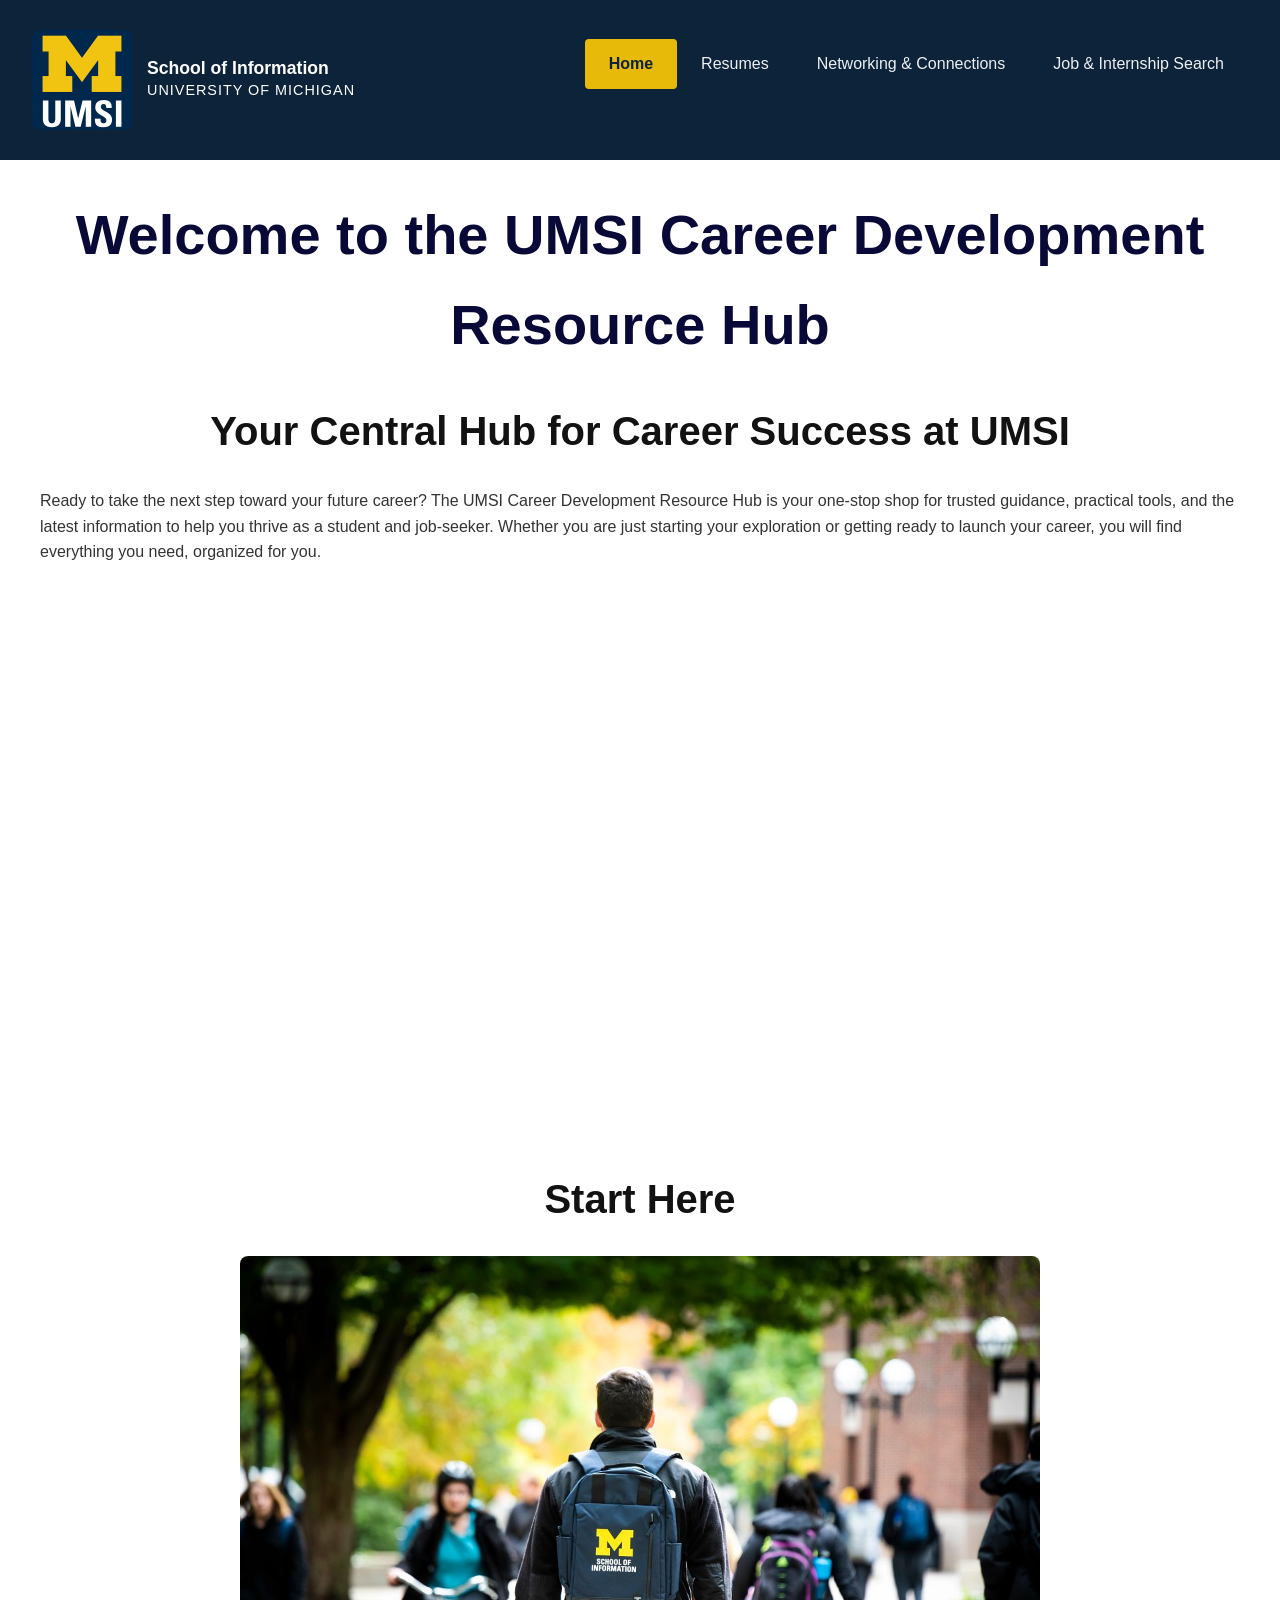
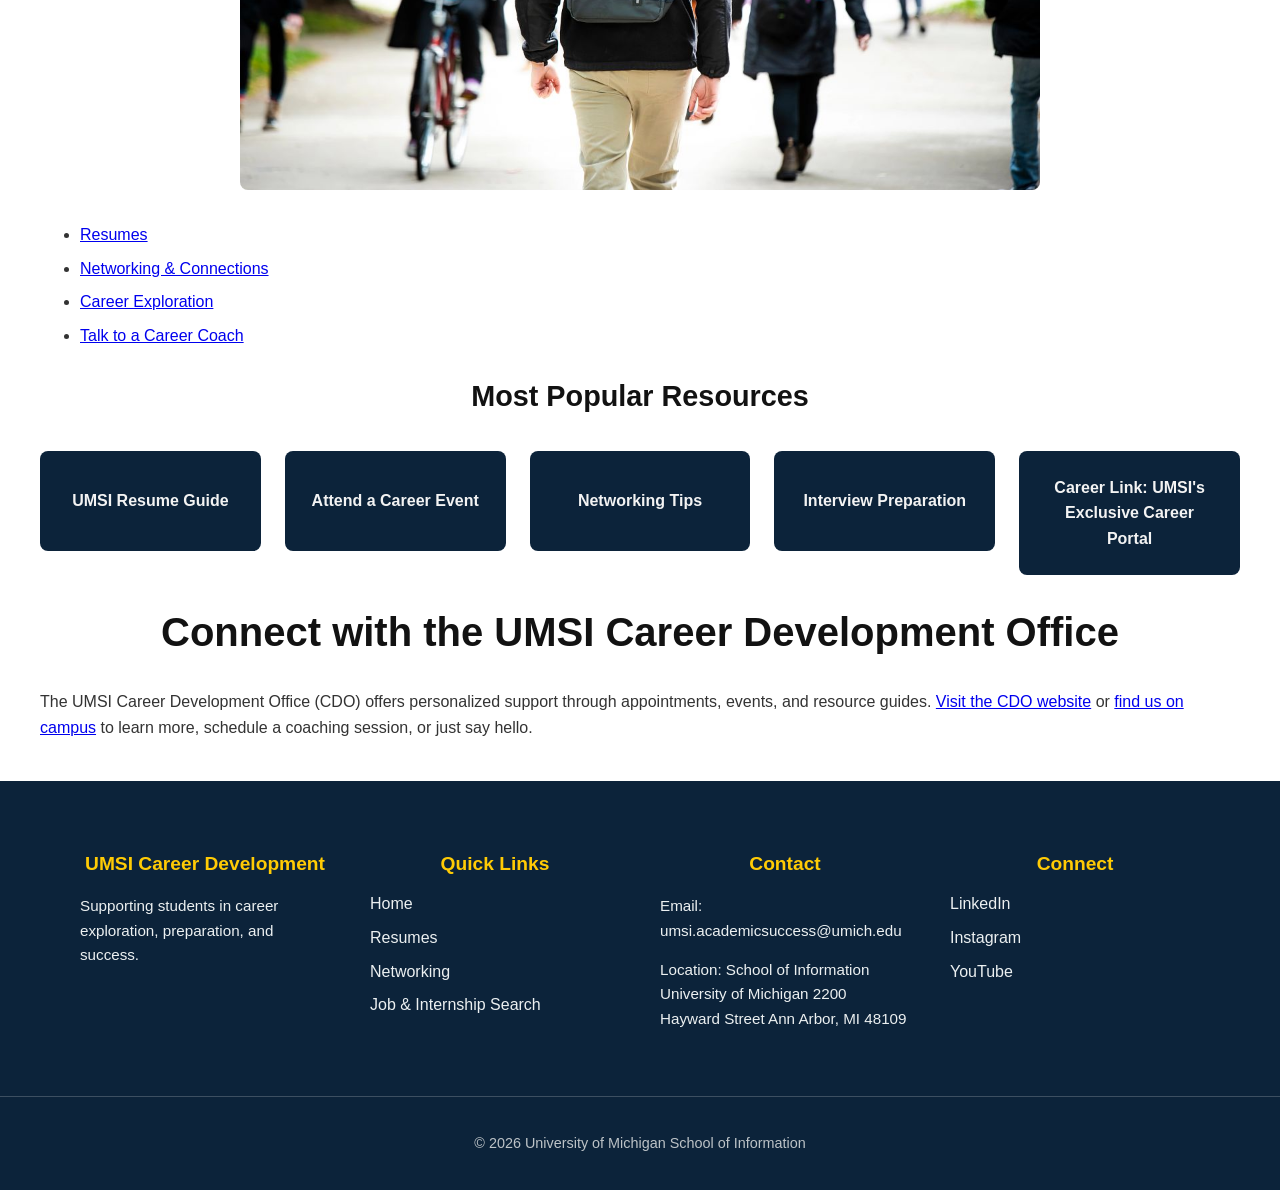
<file: index.html>
<!DOCTYPE html>
<html lang="en">
<head>
    <meta charset="UTF-8">
    <meta name="viewport" content="width=device-width, initial-scale=1.0">
    <link rel="stylesheet" href="css/html5reset.css">
    <link rel="stylesheet" href="css/style.css">
    <title>MSI Career Development Resource Hub</title>
</head>
<body>
 
    <header class="header">
        <a href="#main-content" class="skip-link">Skip to Main Content</a>
        <div class="logo-title">
          <img src="images/UMSI_signature_vertical_informal_solidblue.jpg" alt="UMSI Logo">
          <div class="logo-text">
            <span class="school-name">School of Information</span>
            <span class="university-name">University of Michigan</span>
          </div>
        </div>
        <nav>
            <ul>
                <li><a href="index.html" class="active">Home</a></li>
                <li><a href="resume.html">Resumes</a></li>
                <li><a href="networking.html">Networking & Connections</a></li>
                <li><a href="internship.html">Job & Internship Search</a></li>
            </ul>
        </nav>
    </header>
 
    <main id="main-content">
        <h1>Welcome to the UMSI Career Development Resource Hub</h1>
 
        <section>
            <h2>Your Central Hub for Career Success at UMSI</h2>
            <p>
                Ready to take the next step toward your future career? The UMSI Career Development Resource Hub is your one-stop shop for trusted guidance, practical tools, and the latest information to help you thrive as a student and job-seeker. Whether you are just starting your exploration or getting ready to launch your career, you will find everything you need, organized for you.
            </p>
            <iframe src="https://www.youtube.com/embed/GSjGeDYJ5Nk?si=qhxJPRTIT___x8hG" title="YouTube video player" allow="accelerometer; autoplay; clipboard-write; encrypted-media; gyroscope; picture-in-picture; web-share" referrerpolicy="strict-origin-when-cross-origin" allowfullscreen></iframe>
        </section>

        <section>
            <h2>Start Here</h2>
            <div>
                <img src="images/UMSI_CampusFall_UMSIBackpack_02.jpg" alt="A student wears a UMSI backpack in fall in the diag.">
                <ul>
                    <li><a href="resume.html">Resumes</a></li>
                    <li><a href="networking.html">Networking & Connections</a></li>
                    <li><a href="https://umich.instructure.com/courses/137916/modules#:~:text=Module%20Sub%20Header-,Career%20Exploration,-External%20Url">Career Exploration</a></li>
                    <li><a href="https://umich.instructure.com/courses/137916/pages/talk-to-a-career-coach">Talk to a Career Coach</a></li>
                </ul>
            </div>
 
            <div class="popular-resources">
                <h3>Most Popular Resources</h3>
                <ul>
                    <li><a href="https://docs.google.com/document/d/1_1GfDJyVGIgE82MZjVhuWT_aB_2Hcj1NN62FUCXoR_o/edit?tab=t.0" target="_blank" rel="noopener noreferrer">UMSI Resume Guide</a></li>
                    <li><a href="https://umich.instructure.com/courses/137916/pages/attend-an-event" target="_blank" rel="noopener noreferrer">Attend a Career Event</a></li>
                    <li><a href="https://docs.google.com/document/d/18HMt79BU8ovGf9z7_P7No5tuwUS6qHNW5u0sgrepLtE/edit?tab=t.0" target="_blank" rel="noopener noreferrer">Networking Tips</a></li>
                    <li><a href="https://docs.google.com/presentation/d/15n-XqsFEntdbkZz89K-ohf7Or1NnCt5CQNDG-6fh2a0/edit?usp=sharing" target="_blank" rel="noopener noreferrer">Interview Preparation</a></li>
                    <li><a href="https://si-umich.12twenty.com/Login" target="_blank" rel="noopener noreferrer">Career Link: UMSI's Exclusive Career Portal</a></li>
                </ul>
            </div>
        </section>
 
        <section>
            <h2>Connect with the UMSI Career Development Office</h2>
            <p>
                The UMSI Career Development Office (CDO) offers personalized support through appointments, events, and resource guides. <a href="https://umich.instructure.com/courses/137916" target="_blank" rel="noopener noreferrer">Visit the CDO website</a> or <a href="https://www.si.umich.edu/about-umsi/getting-umsi" target="_blank" rel="noopener noreferrer">find us on campus</a> to learn more, schedule a coaching session, or just say hello.
            </p>
        </section>
       
        <!-- Content taken & modified from UMGPT with the prompt, "Write me a webpage of intro content to help meet the following requirements - this is for the home page": and then pasted in the client objectives & project requirements"
        UMGPT. (2025). UMGPT ( GPT-4.1 August 25th version) [Large language model]. -->
    </main>
 
<footer>
    <div class="footer-container">

        <div class="footer-section">
            <h3>UMSI Career Development</h3>
            <p>Supporting students in career exploration, preparation, and success.</p>
        </div>

        <div class="footer-section">
            <h3>Quick Links</h3>
            <ul>
                <li><a href="index.html">Home</a></li>
                <li><a href="resume.html">Resumes</a></li>
                <li><a href="networking.html">Networking </a></li>
                <li><a href="internship.html">Job & Internship Search</a></li>
            </ul>
        </div>

        <div class="footer-section">
            <h3>Contact</h3>
            <p>Email: umsi.academicsuccess@umich.edu</p>
            <p>Location: School of Information
              University of Michigan
              2200 Hayward Street
              Ann Arbor, MI 48109</p>
        </div>

        <div class="footer-section">
            <h3>Connect</h3>
            <ul>
                <li><a href="linkedin.com/school/university-of-michigan---school-of-information/">LinkedIn</a></li>
                <li><a href="https://www.instagram.com/umschoolofinformation">Instagram</a></li>
                <li><a href="https://www.youtube.com/user/schoolofinformation">YouTube</a></li>
            </ul>
        </div>

    </div>

    <div class="footer-bottom">
        <p>© <span id="year"></span> University of Michigan School of Information</p>
    </div>

    </footer>
  <script>
    document.getElementById("year").innerHTML = new Date().getFullYear();
  </script>
</body>
</html>
</file>
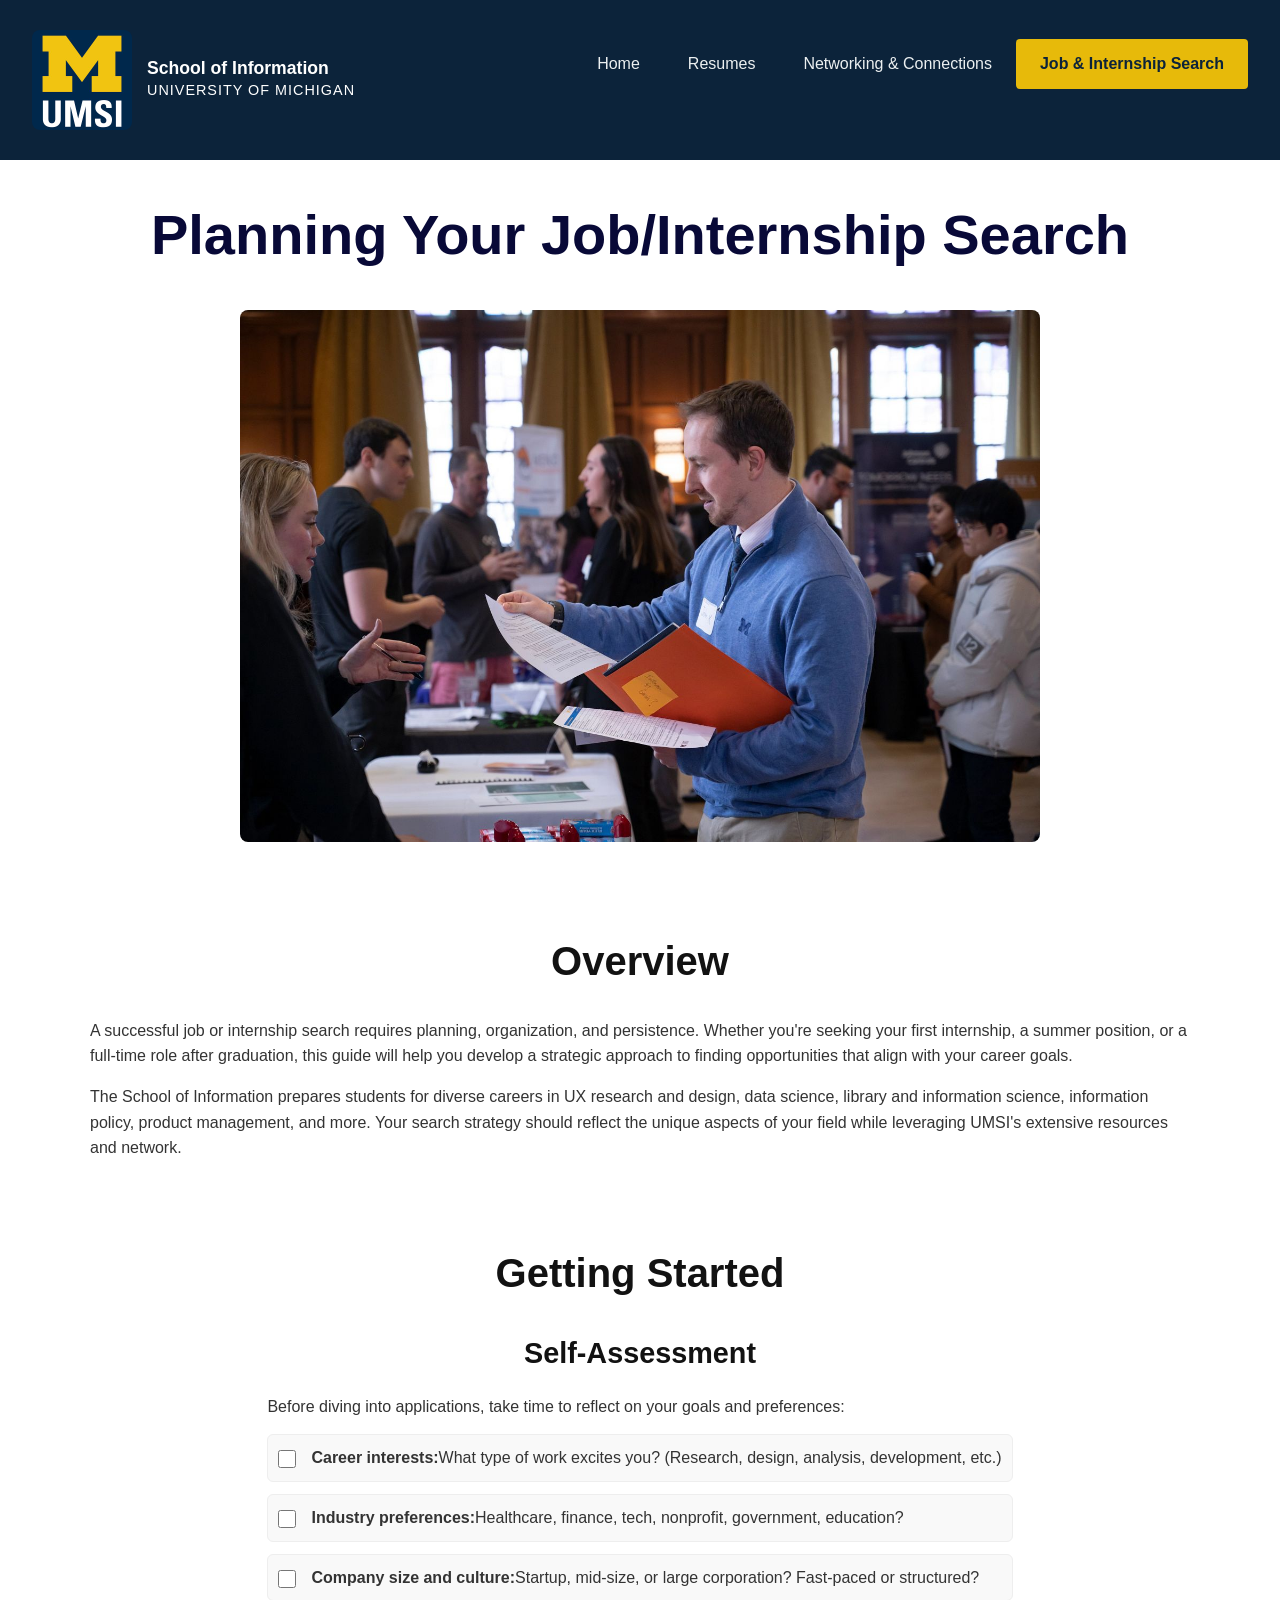
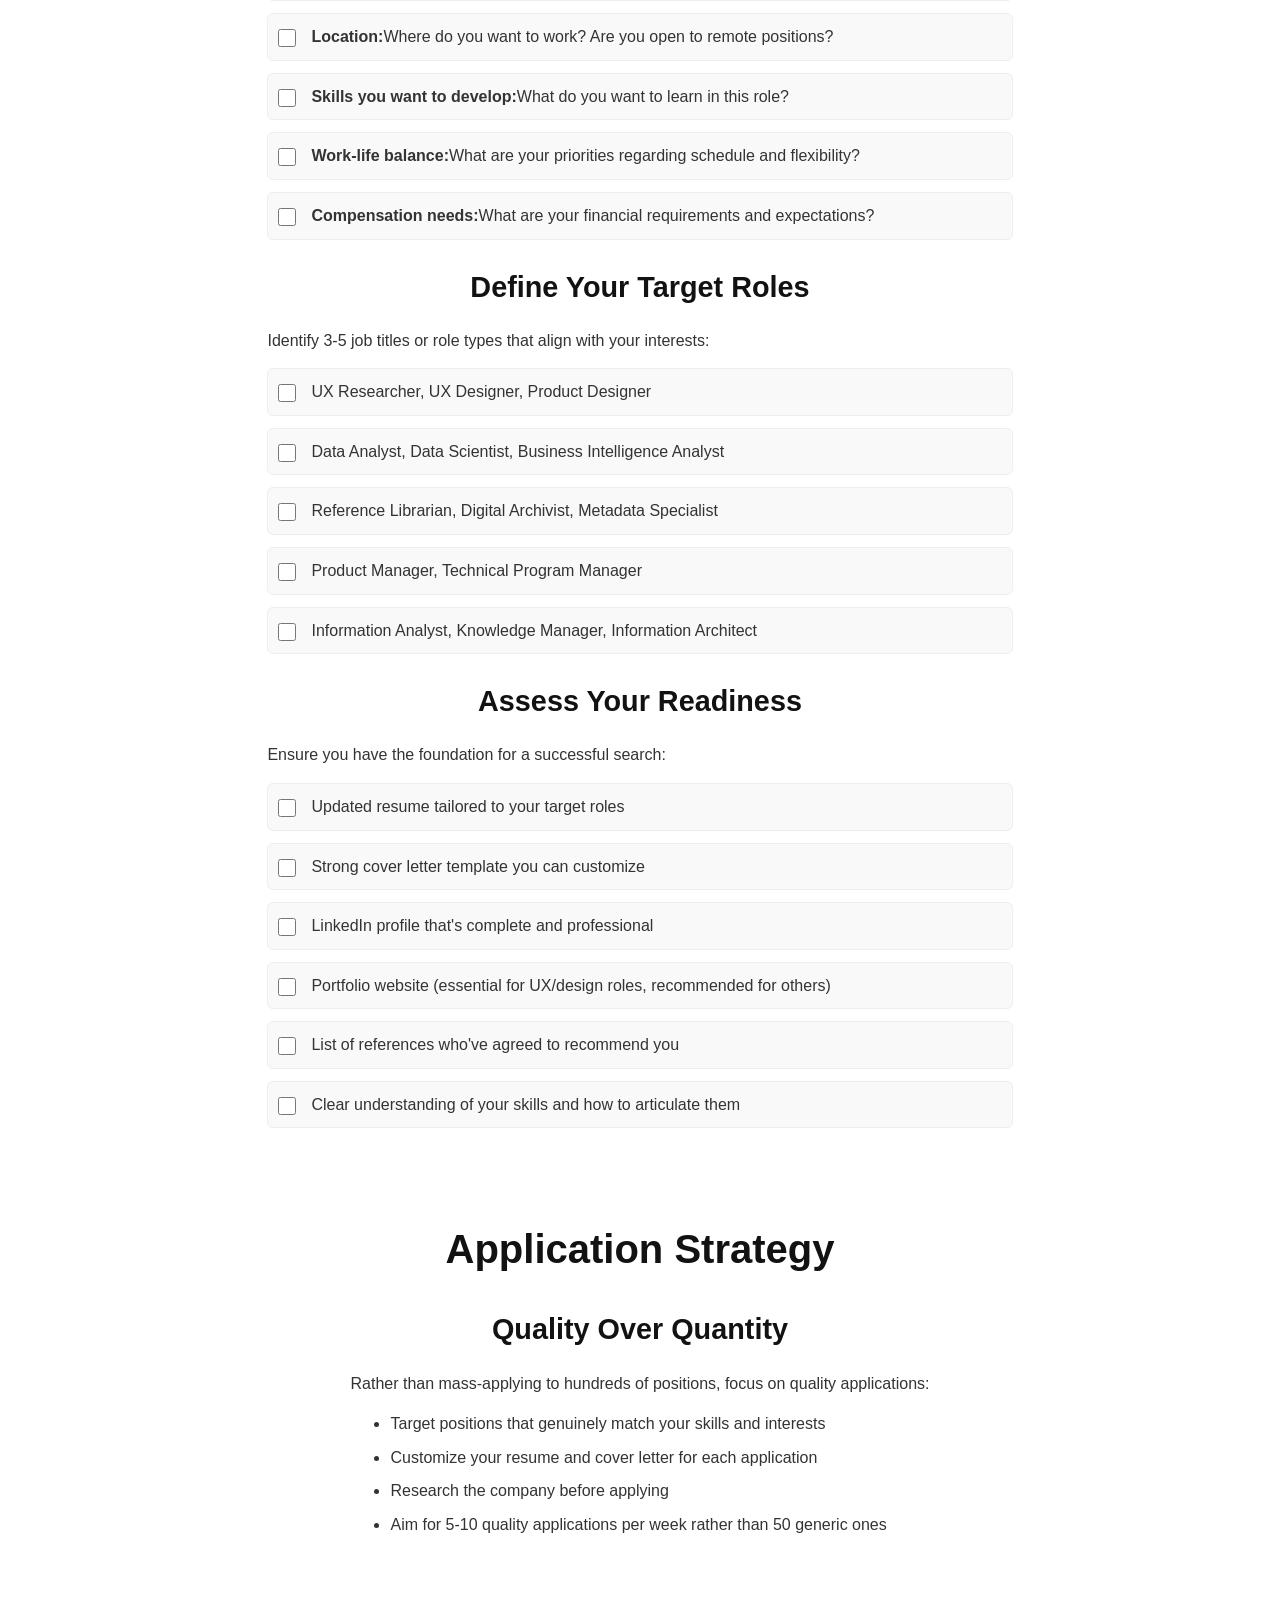
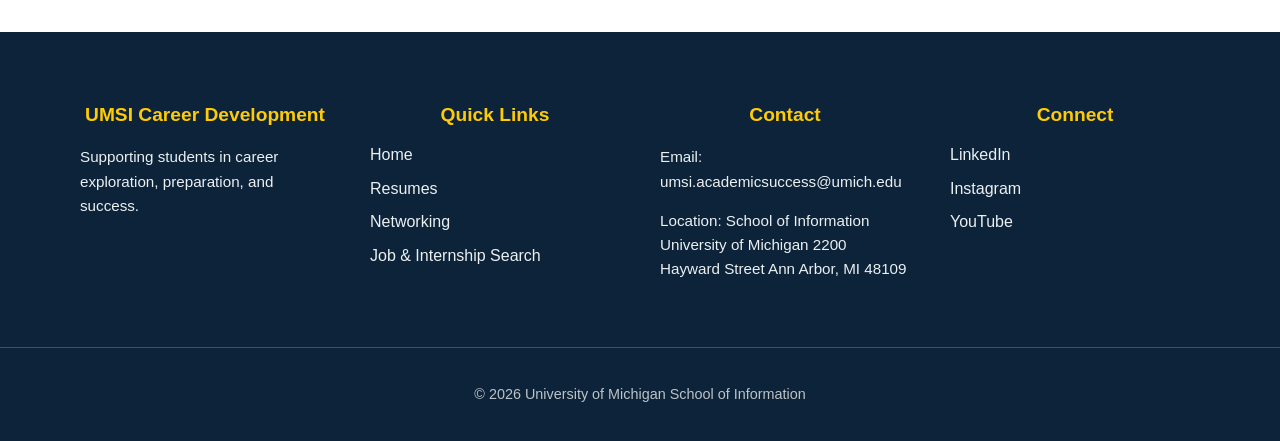
<file: internship.html>
<!DOCTYPE html>
<html lang="en">
<head>
    <meta charset="UTF-8">
    <meta name="viewport" content="width=device-width, initial-scale=1.0">
    <link rel="stylesheet" href="css/html5reset.css">
    <link rel="stylesheet" href="css/style.css">
    <title>Internship</title>
</head>
<body>
 
    <header>
        <a href="#main-content" class="skip-link">Skip to Main Content</a>
        <div class="logo-title">
          <img src="images/UMSI_signature_vertical_informal_solidblue.jpg" alt="UMSI Logo">
          <div class="logo-text">
            <span class="school-name">School of Information</span>
            <span class="university-name">University of Michigan</span>
          </div>
        </div>
        <nav>
            <ul>
                <li><a href="index.html">Home</a></li>
                <li><a href="resume.html">Resumes</a></li>
                <li><a href="networking.html">Networking & Connections</a></li>
                <li><a href="internship.html" class="active">Job & Internship Search</a></li>
            </ul>
        </nav>
    </header>
 
    <main id="main-content">
        <h1>Planning Your Job/Internship Search</h1>
        <img src="images/umsi_careerfair.1.26.2312.jpg" alt="Student connecting with a recruiter at a UM career fair.">
 
        <div class="content-container">
            <section id="int-overview">
                <!-- Content below was generated by Claude.ai -->
                <h2>Overview</h2>
                <p>A successful job or internship search requires planning, organization, and persistence. Whether you're seeking your first internship, a summer position, or a full-time role after graduation, this guide will help you develop a strategic approach to finding opportunities that align with your career goals.</p>
                <p>The School of Information prepares students for diverse careers in UX research and design, data science, library and information science, information policy, product management, and more. Your search strategy should reflect the unique aspects of your field while leveraging UMSI's extensive resources and network.</p>
            </section>
 
            <section id="search-checklist">
                <h2>Getting Started</h2>
                
                <h3>Self-Assessment</h3>
                <p>Before diving into applications, take time to reflect on your goals and preferences:</p>
                <ul class="interactive-list">
                    <li><label><input type="checkbox"> <strong>Career interests:</strong> What type of work excites you? (Research, design, analysis, development, etc.)</label></li>
                    <li><label><input type="checkbox"> <strong>Industry preferences:</strong> Healthcare, finance, tech, nonprofit, government, education?</label></li>
                    <li><label><input type="checkbox"> <strong>Company size and culture:</strong> Startup, mid-size, or large corporation? Fast-paced or structured?</label></li>
                    <li><label><input type="checkbox"> <strong>Location:</strong> Where do you want to work? Are you open to remote positions?</label></li>
                    <li><label><input type="checkbox"> <strong>Skills you want to develop:</strong> What do you want to learn in this role?</label></li>
                    <li><label><input type="checkbox"> <strong>Work-life balance:</strong> What are your priorities regarding schedule and flexibility?</label></li>
                    <li><label><input type="checkbox"> <strong>Compensation needs:</strong> What are your financial requirements and expectations?</label></li>
                </ul>
 
                <h3>Define Your Target Roles</h3>
                <p>Identify 3-5 job titles or role types that align with your interests:</p>
                <ul class="interactive-list">
                    <li><label><input type="checkbox"> UX Researcher, UX Designer, Product Designer</label></li>
                    <li><label><input type="checkbox"> Data Analyst, Data Scientist, Business Intelligence Analyst</label></li>
                    <li><label><input type="checkbox"> Reference Librarian, Digital Archivist, Metadata Specialist</label></li>
                    <li><label><input type="checkbox"> Product Manager, Technical Program Manager</label></li>
                    <li><label><input type="checkbox"> Information Analyst, Knowledge Manager, Information Architect</label></li>
                </ul>
 
                <h3>Assess Your Readiness</h3>
                <p>Ensure you have the foundation for a successful search:</p>
                <ul class="interactive-list">
                    <li><label><input type="checkbox"> Updated resume tailored to your target roles</label></li>
                    <li><label><input type="checkbox"> Strong cover letter template you can customize</label></li>
                    <li><label><input type="checkbox"> LinkedIn profile that's complete and professional</label></li>
                    <li><label><input type="checkbox"> Portfolio website (essential for UX/design roles, recommended for others)</label></li>
                    <li><label><input type="checkbox"> List of references who've agreed to recommend you</label></li>
                    <li><label><input type="checkbox"> Clear understanding of your skills and how to articulate them</label></li>
                </ul>
            </section>
 
            <section id="application-strategy">
                <h2>Application Strategy</h2>
 
                <h3>Quality Over Quantity</h3>
                <p>Rather than mass-applying to hundreds of positions, focus on quality applications:</p>
                <ul>
                    <li>Target positions that genuinely match your skills and interests</li>
                    <li>Customize your resume and cover letter for each application</li>
                    <li>Research the company before applying</li>
                    <li>Aim for 5-10 quality applications per week rather than 50 generic ones</li>
                </ul>
            </section>
        </div>
    </main>
 
    <footer>
    <div class="footer-container">

        <div class="footer-section">
            <h3>UMSI Career Development</h3>
            <p>Supporting students in career exploration, preparation, and success.</p>
        </div>

        <div class="footer-section">
            <h3>Quick Links</h3>
            <ul>
                <li><a href="index.html">Home</a></li>
                <li><a href="resume.html">Resumes</a></li>
                <li><a href="networking.html">Networking </a></li>
                <li><a href="internship.html">Job & Internship Search</a></li>
            </ul>
        </div>

        <div class="footer-section">
            <h3>Contact</h3>
            <p>Email: umsi.academicsuccess@umich.edu</p>
            <p>Location: School of Information
              University of Michigan
              2200 Hayward Street
              Ann Arbor, MI 48109</p>
        </div>

        <div class="footer-section">
            <h3>Connect</h3>
            <ul>
                <li><a href="linkedin.com/school/university-of-michigan---school-of-information/">LinkedIn</a></li>
                <li><a href="https://www.instagram.com/umschoolofinformation">Instagram</a></li>
                <li><a href="https://www.youtube.com/user/schoolofinformation">YouTube</a></li>
            </ul>
        </div>

    </div>

    <div class="footer-bottom">
        <p>© <span id="year"></span> University of Michigan School of Information</p>
    </div>

    </footer>
  <script>
    document.getElementById("year").innerHTML = new Date().getFullYear();
  </script>
</body>
</html>
</file>
<file: css/style.css>
* {
    box-sizing: border-box;
    margin: 0;
    padding: 0;
}

html {
    scroll-behavior: smooth;
}

main, section, .container {
    padding-left: 1.25rem;
    padding-right: 1.25rem;
    margin: 0 auto;
}

header, footer {
    width: 100%;
    min-width: 100%;
}

body {
    font-family: Arial, sans-serif;
    line-height: 1.6;
    color: #333;
    margin: 0;
    padding: 0;
}

h1  {
    font-weight: bold;
    color: #080937;
    font-size: 2.5em;
    margin: 20px 0;
    text-align: center;
}

h2, h3 {
    font-weight: bold;
    color: #121212;
    text-align: center;
}

h2 {
    font-size: 2em;
    margin: 15px 0;
}

h3 {
    font-size: 1.5em;
    margin: 12px 0;
}

p {
    margin: 15px 0;
}

ul, ol {
    padding-left: 2.5rem;
    margin-bottom: 1.5rem;
}

li {
    margin-bottom: 0.5rem;
}

img {
    display: block;
    margin-left: auto;
    margin-right: auto;
    max-width: 100%;
    height: auto;
    border-radius: 8px;
    margin-bottom: 2rem;
}

video, iframe {
    width: 100%;
    height: auto;
    aspect-ratio: 16 / 9;
    display: block;
    margin: 2rem auto;
    border-radius: 12px;
    border: none;
}

header {
    background-color: #0c233a;
    top: 0;
    z-index: 1000;
    padding: 16px
}

/* logo section */
.logo-title {
    display: flex;
    align-items: center;
    gap: 15px;
    padding: 10px 0;
    margin-bottom: 0;
}

.logo-title img {
    max-width: 100px;
    height: auto;
    margin-bottom: 0;
    margin-top: 0;
}

.logo-text {
    display: flex;
    flex-direction: column;
    text-align: left;
}

.school-name {
    font-weight: bold;
    font-size: 1.1rem;
    color: #ffffff;
    line-height: 1.2;
}

.university-name {
    font-size: 0.9rem;
    color: #ffffff;
    text-transform: uppercase;
    letter-spacing: 1px;
}

nav ul {
    display: grid;
    grid-template-columns: repeat(2, 1fr);
    text-align: center;
    gap: 1rem;
    padding-left: 0;
}

nav a {
    color: #ecf0f1;
    display: block;
    padding: 10px 20px;
    text-decoration: none;
}

nav a:hover {
    background-color: #ffcb0580;
}

nav a.active {
    background-color: #ffcb05e6;
    color: #0c233a;
    font-weight: bold;
}

.skip-link {
    position: absolute;
    top: -100px;
    background-color: #000000;
    color: #ffffff;
    padding: 10px 10px;
    z-index: 1000;
    font-weight: bold;
}

.skip-link:focus {
    position: absolute;
    top: 20px;
    background-color: #fff200;
    color: #0e0959;
    padding: 10px 10px;
    z-index: 1000;
}

.content-container {
    padding: 20px;
}

.resume-writing {
    margin-bottom: 2rem;
}

.pathway-tips {
    margin-bottom: 2rem;
}

/* Footer */
footer {
    margin-top: 40px;
    background-color: #0c233a;
    color: #ecf0f1;
}

.footer-container {
    display: grid;
    grid-template-columns: repeat(auto-fit, minmin(180px, 1fr));
    gap: 30px;
    padding: 40px 30px;
}

.footer-section h3 {
    color: #ffcb05;
    margin-bottom: 12px;
    font-size: 1.1em;
}

.footer-section p {
    font-size: 0.95em;
}

.footer-section ul {
    list-style: none;
    padding: 0;
}

.footer-section li {
    margin-bottom: 8px;
}

.footer-section a {
    color: #ecf0f1;
    text-decoration: none;
    transition: all 0.2s ease;
}

.footer-section a:hover {
    color: #ffcb05;
    text-decoration: underline;
}

.footer-bottom {
    border-top: 1px solid #FFFFFF33;
    text-align: center;
    padding: 15px;
    font-size: 0.85em;
    color: #bdc3c7;
}

.popular-resources h3 {
    text-align: center;
    margin-bottom: 2rem;
}

.popular-resources ul {
    display: grid;
    grid-template-columns: 1fr;
    gap: 1rem;
    list-style: none;
    padding: 0;
}

.popular-resources li {
    margin-bottom: 0;
}

.popular-resources a {
    display: flex;
    align-items: center;
    justify-content: center;
    padding: 1.5rem;
    background-color: #0c233a;
    border-radius: 8px;
    text-decoration: none;
    color: #f3f3f3;
    font-weight: bold;
    text-align: center;
    transition: all 0.3s ease;
    min-height: 100px;
}

.popular-resources a:hover {
    background-color: #ffcb05;
    color: #000000;
    box-shadow: 0 4px 12px #00000033;
}

.error404 {
    display: flex;
    align-items: center;
    justify-content: center;
    text-align: center;
    padding: 40px 20px;
}

.error404 h1 {
    font-size: 8rem;
    margin: 0;
    line-height: 1;
    color: #0c233a;
    opacity: 0.1;
    position: absolute;
    z-index: -1;
}

.error404 h2 {
    font-size: 2.5rem;
    color: #0c233a;
    margin-bottom: 1rem;
}

.error404 p {
    max-width: 500px;
    margin: 0 auto 2rem auto;
    font-size: 1.1rem;
    color: #000000;
}

.error-image {
    max-width: 300px;
    height: auto;
    margin: 20px 0;
    display: block;
}

.back-to-home-button {
    display: inline-block;
    margin: 20px 0 0 0;
    padding: 12px 30px;
    background-color: #0c233a;
    color: #ffffff;
    text-decoration: none;
    font-weight: bold;
    border-radius: 4px;
    transition: all 0.3s ease;
}

@media (min-width: 768px) {
    header {
        display: flex;
        justify-content: space-between;
        align-items: center;
        padding: 20px 2rem;
    }

    .logo-title {
        margin-bottom: 0;
    }

    nav ul {
        display: grid;
        grid-template-columns: repeat(4, auto);
        justify-content: end;
        gap: 0;
    }

    nav a {
        padding: 12px 24px;
        border-radius: 4px;
        transition: all 0.3s ease;
    }

    h1 {
        font-size: 3.5em;
        margin: 30px 0;
    }

    h2 {
        font-size: 2.5em;
        margin: 25px 0;
    }

    h3 {
        font-size: 1.8em;
        margin: 18px 0;
    }

    img {
        max-width: 800px;
    }

    #search-checklist ul.interactive-list {
        list-style: none;
        padding-left: 0;
    }

    #search-checklist li {
        margin-bottom: 0.75rem;
        padding: 10px;
        border-radius: 6px;
        background-color: #f9f9f9;
        transition: background-color 0.3s ease;
        /* still unsure if I am using this correctly */
        border: 1px solid #eee;
    }

    #search-checklist li label {
    display: flex;
    align-items: flex-start;
    width: 100%;
    }

    #search-checklist input[type="checkbox"] {
        margin-right: 15px;
        margin-top: 5px;
        width: 18px;
        height: 18px;
        accent-color: #0c233a;
    }

    #search-checklist li:has(input:checked) {
        background-color: #e8f4fd;
        color: #777777;
    }

    #search-checklist input:checked + strong, 
    #search-checklist li:has(input:checked) {
        text-decoration: line-through;
        text-decoration-color: #0c233a;
    }

    #search-checklist li:hover {
        background-color: #f0f0f0;
        border-color: #ccc;
    }

    .content-container {
        display: grid;
        grid-template-columns: repeat(3, 1fr);
        gap: 40px;
        padding: 30px;
        max-width: 1200px;
        margin: 0 auto;
    }

    h1 {
        font-size: 3.5em;
        margin: 30px 0;
        grid-column: 1 / -1;
        width: 100%;
        text-align: center;
    }

    .resume-writing {
        grid-column: 1 / -1;
    }

    .pathway-tips {
        grid-column: 1 / -1;
    }

    video, iframe {
        max-width: 900px;
        margin: 3rem auto;
    }

    .footer-container {
        max-width: 1200px;
        margin: 0 auto;
        grid-template-columns: repeat(4, 1fr);
        gap: 40px;
        padding: 50px 40px;
    }

    .footer-section h3 {
        font-size: 1.2em;
    }

    .footer-bottom {
        padding: 20px;
        font-size: 0.9em;
    }

    .popular-resources ul {
        grid-template-columns: repeat(5, 1fr);
        gap: 1.5rem;
    }

    .resume-faq {
        grid-column: 1 / -1;
    }

    #int-overview {
        grid-column: 1 / -1;
    }

    #search-checklist {
        grid-column: 1 / -1;
    }

    #application-strategy {
        grid-column: 1 / -1;
    }

    .networking-intro,
    .networking-importance,
    .getting-started,
    .umsi-networking,
    .alumni-network,
    .campus-resources,
    .networking-events {
        grid-column: 1 / -1;
    }

    .networking-importance {
        border: 2px solid #0c233a;
        border-radius: 8px;
        background-color: #fbe99f;
    }
}
</file>
